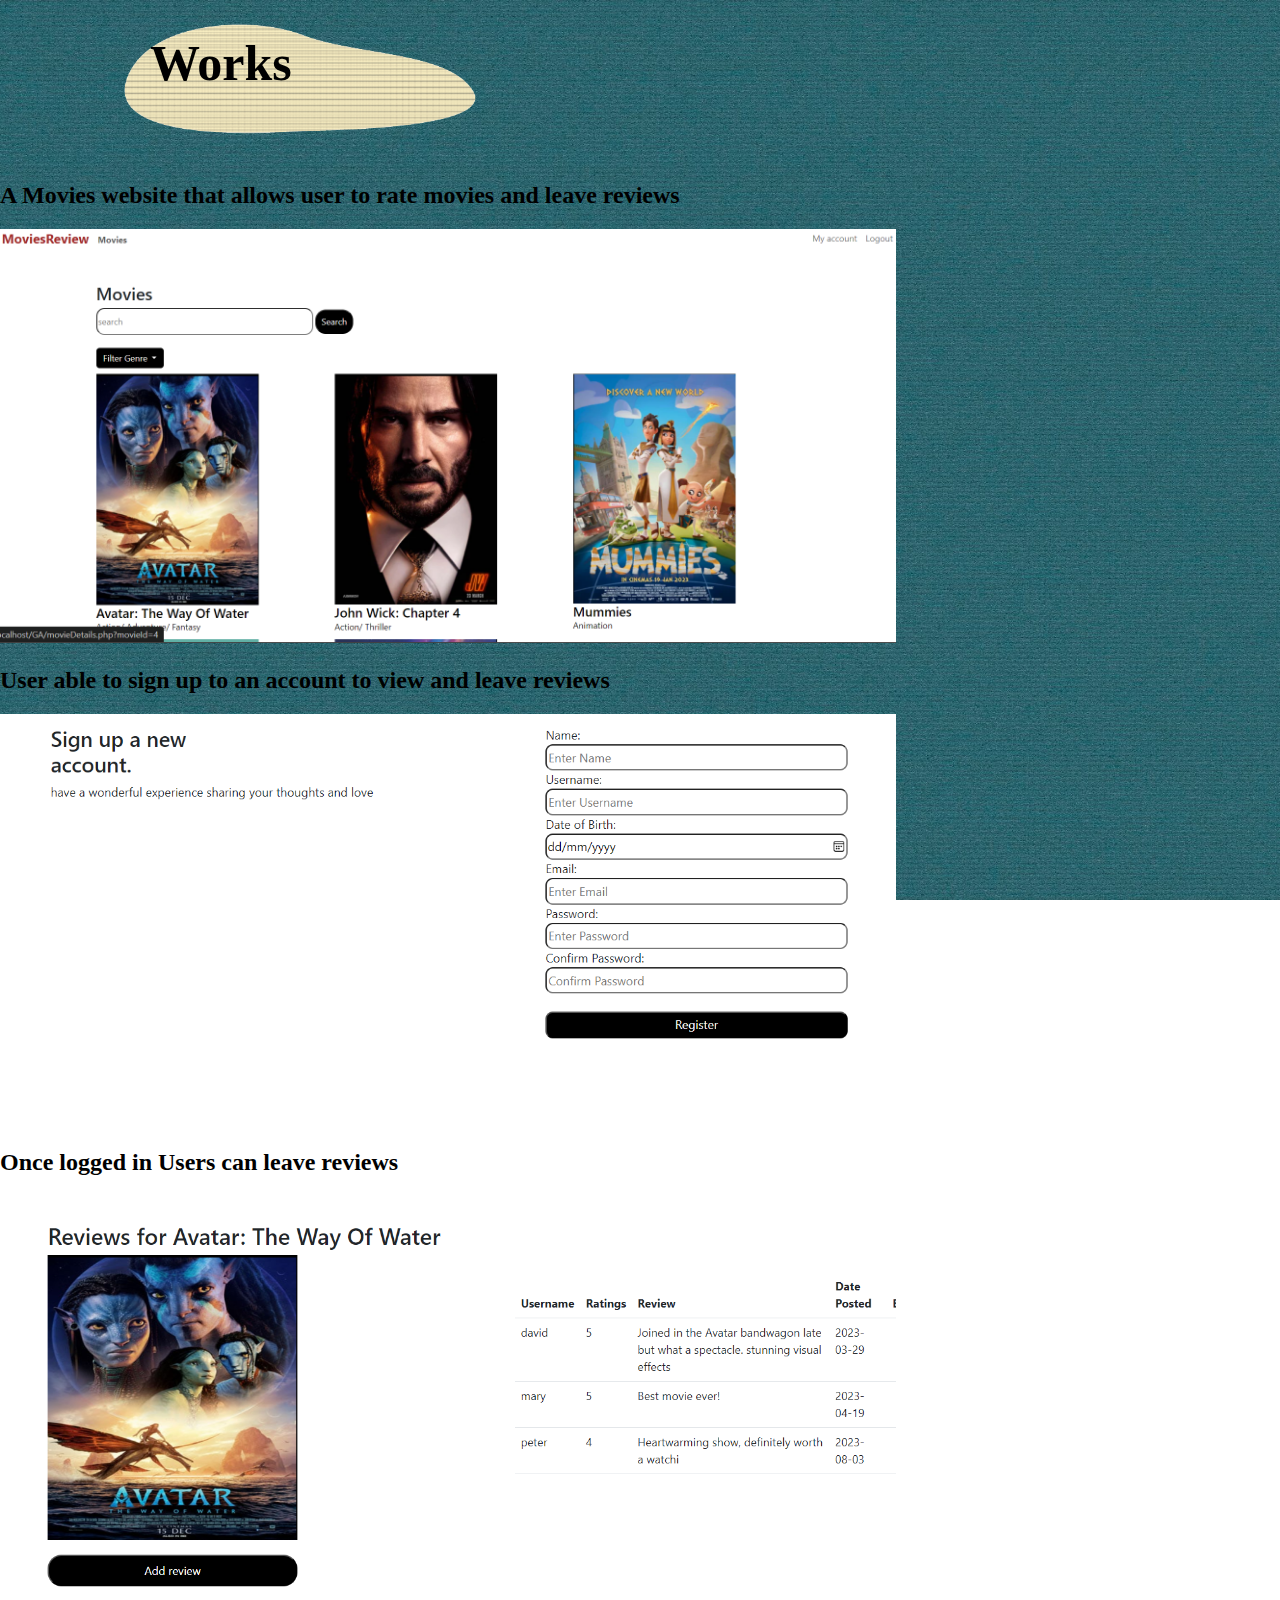
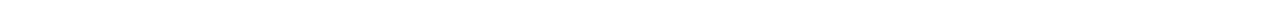
<file: porfolio/moviesSite.html>
<!DOCTYPE html>
<html lang="en">
<head>
    <meta charset="UTF-8">
    <meta name="viewport" content="width=device-width, initial-scale=1.0">
    <title>Document</title>
    <link rel="stylesheet" href="style.css">
    


</head>
<body >

    <h1 class="about">Works</h1>
    <img class="image-topNorm" src="images/aboutRock.svg"><h2>A Movies website that allows user to rate movies and leave reviews</h2>
    <img class="displayW" src="images/Screenshot 2024-01-20 113205.png" style=" margin-left: auto;
    margin-right: auto;"><h2>User able to sign up to an account to view and leave reviews</h2>
        <img class="displayW" src="images/Screenshot 2024-01-20 120857.png" >
    <h2>Once logged in Users can leave reviews</h2>
        <img class="displayW" src="images/Screenshot 2024-01-20 121239.png" >
    



    



    
</body>
</html>
</file>
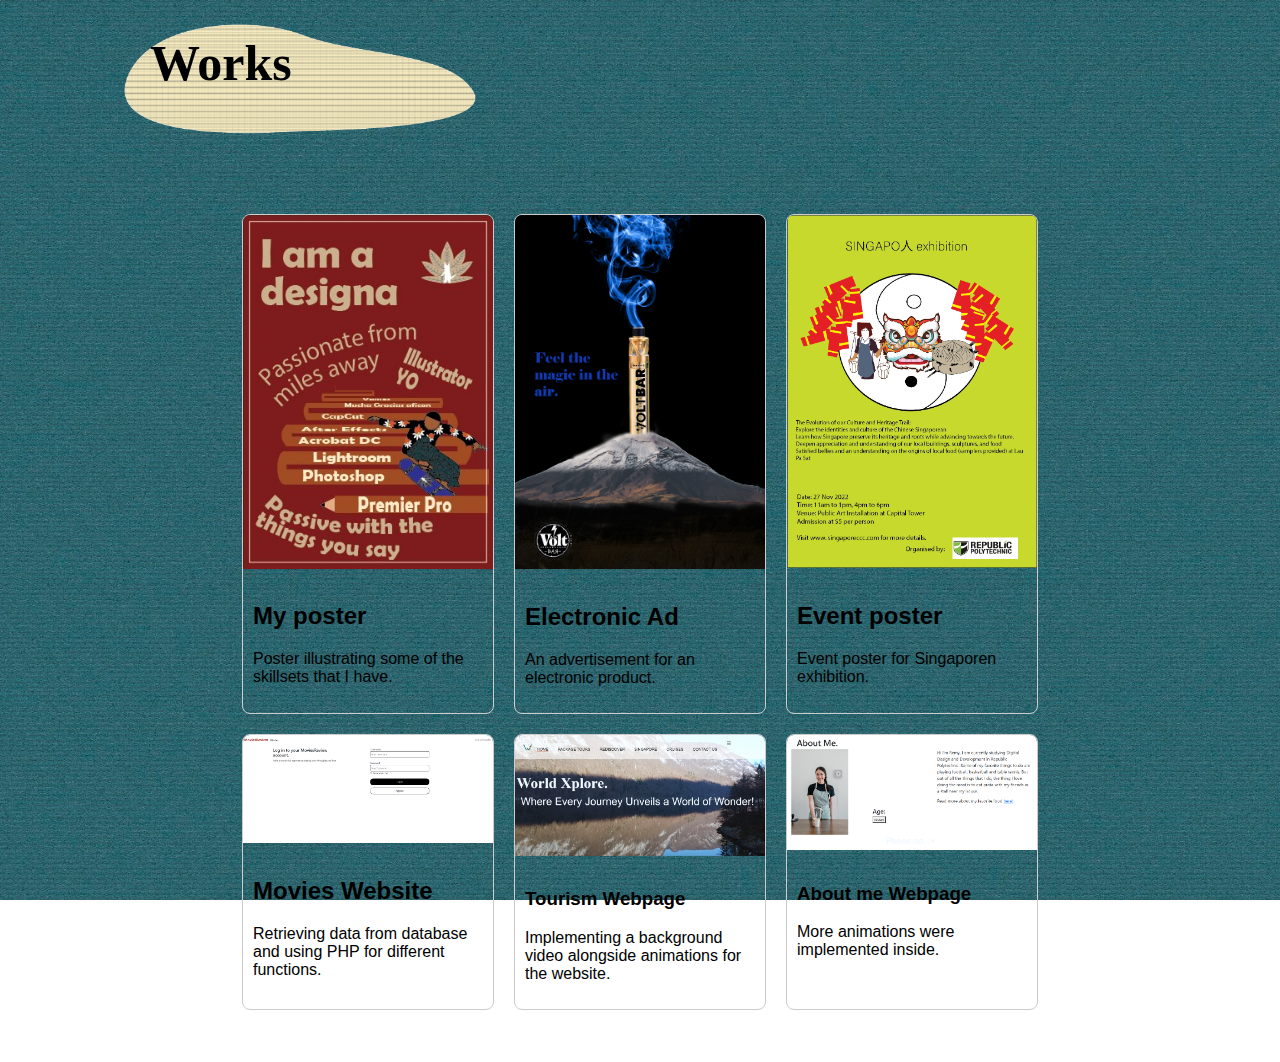
<file: porfolio/works.html>
<!DOCTYPE html>
<html lang="en">
<head>
    <meta charset="UTF-8">
    <meta name="viewport" content="width=device-width, initial-scale=1.0">
    <link rel="stylesheet" href="style.css">


    <title>Document</title>
</head>
<body>
    <h1 class="about">Works</h1>
    <img class="image-topNorm" src="images/aboutRock.svg">
    <!-- <div class="card-container">
        <div class="card" id="card1">
          <img src="images/design.png" alt="Image 1">
          <div class="card-content">
            <h3>Description 1</h3>
            <p>This is the description for image 1.</p>
          </div>
        </div>
    
        <div class="card" id="card2">
          <img src="images/advert.jpg" alt="Image 2">
          <div class="card-content">
            <h3>Description 2</h3>
            <p>This is the description for image 2.</p>
          </div>
        </div>
    
        <div class="card" id="card3">
          <img src="images/Remy_poster.png" alt="Image 3">
          <div class="card-content">
            <h3>Description 3</h3>
            <p>This is the description for image 3.</p>
          </div>
        </div><div class="card" id="card3">
          <img src="images/loginMovies.png" alt="Image 3">
          <div class="card-content">
            <h3>Description 3</h3>
            <p>This is the description for image 3.</p>
          </div>
        </div><div class="card" id="card3">
          <img src="images/Remy_poster.png" alt="Image 3">
          <div class="card-content">
            <h3>Description 3</h3>
            <p>This is the description for image 3.</p>
          </div>
        </div><div class="card" id="card3">
          <img src="images/Remy_poster.png" alt="Image 3">
          <div class="card-content">
            <h3>Description 3</h3>
            <p>This is the description for image 3.</p>
          </div>
        </div>
      </div> -->
      <div class="main-container">
        <div class="card-container">
          <!-- Cards with Vertical Images -->
          <div class="card vertical-card" id="card1"> <a href="moviesSite.html">
            <img src="images/design.jpg" alt="Image 1">
            <div class="card-content">
                <h2 class="paraH">My poster</h2>
                <p class="paraP">Poster illustrating some of the skillsets that I have.</p>
            </div></a>
          </div>
    
          <div class="card vertical-card" id="card2"> <a href="moviesSite.html">
            <img src="images/advert.jpg" alt="Image 2">
            <div class="card-content">
                <h2 class="paraH">Electronic Ad</h2>
                <p class="paraP">An advertisement for an electronic product.</p>
            </div></a>
          </div>
    
          <div class="card vertical-card" id="card3"> <a href="moviesSite.html">
            <img src="images/Remy_poster.png" alt="Image 3">
            <div class="card-content">
                <h2 class="paraH">Event poster</h2>
                <p class="paraP">Event poster for Singaporen exhibition.<p>
            </div></a>
          </div>
    
          <!-- Cards with Horizontal Images -->
          <div class="card horizontal-card" id="card4"> <a href="moviesSite.html">
            <img src="images/loginMovies.png" alt="Horizontal Image 1">
            <div class="card-content">
                <h2 class="paraH">Movies Website</h2>
                <p class="paraP">Retrieving data from database and using PHP for different functions.</p>
            </div></a>
          </div>
    
          <div class="card horizontal-card" id="card5"> <a href="moviesSite.html">
            <img src="images/Screenshot 2024-01-20 114507.png" alt="Horizontal Image 2">
            <div class="card-content">
              <h3>Tourism Webpage</h3>
              <p>Implementing a background video alongside animations for the website.</p>
            </div></a>
          </div>
    
          <div class="card horizontal-card" id="card6">
            <a href="moviesSite.html">
            <img src="images/Screenshot 2024-01-20 114821.png" alt="Horizontal Image 3" >
            <div class="card-content">
              <h3>About me Webpage</h3>
              <p>More animations were implemented inside.</p>
            </div></a>
          </div>
        </div>
      </div>
    
</body>
</html>
</file>
<file: porfolio/style.css>
body {
    margin: 0;
    padding: 0;
    background: url('images/background.jpg') no-repeat center center fixed;
    background-size: cover;
}

/* home */
.container {
    display: flex;
}

.text-section {
    flex: 1;
    
}

.image-section {
    flex: 1;
}

/* Optional: You can add additional styles for better visual presentation */
.text-section img{width: 100%; /* Make the image fill the container */
    height: 70%; /* Maintain aspect ratio */
}

.image-section img {
    width: 100%; /* Make the image fill the container */
    height: 70%; /* Maintain aspect ratio */
    z-index:0;
}
.text-section h1{
    position: absolute;
    top: 9%;
    left: 24%;
    transform: translate(-50%, -50%);
    font-size: 4vw;
    color: white;
    text-shadow: 2px 2px 4px rgba(0, 0, 0, 0.8);
}
.text-section ul{
    position: absolute;
    top: 55%;
    left: 22%;
    transform: translate(-50%, -50%);
    font-size: 2.8vw;
    text-shadow: 2px 2px 4px rgba(0, 0, 0, 0.8);
}
.rockText{
    position: absolute;
    top: 9%;
    left: 24%;
    transform: translate(-50%, -50%);
    font-size: 4vw;
    text-shadow: 2px 2px 4px rgba(0, 0, 0, 0.8);

}

/* about */
.containerAbout {
    display: flex; /* Use flexbox to create a flex container */
    align-items: center; /* Align items vertically in the center */
    margin-left: 0px;
}

.imageAbout {
    width: 400px; /* Set the width of the image */
    height: auto; /* Maintain aspect ratio */
    margin-right: 300px; /* Add margin between the image and paragraph */
    margin-left: -400px;
    margin-top: -30px;
    
}

/* Optional: Add additional styles for the paragraph */
.textAbout {
    font-size: 40px;
    line-height: 1.5;
    margin-left: -140px;
}
.image-top{
    width: 400px;
    height: auto;margin-bottom: 800px;
    margin-left: 80px;
  }
.image-topNorm{
    width: 400px;
    height: auto;
    margin-left: 100px;
  }
.about{
    position: absolute;
    margin-bottom: 820px;
    margin-right: -90px;
    margin-left: 150px;
    font-size: 50px;
}

.column {
    
    float: left;
    width: 30%;
    /* height: 400px; */
    /* margin-left: 10px;
    margin-right: 10px;
    margin-bottom: 90px; */
    border-radius: 1%;
    min-width: 330px;
    font-family: 'Mulish', sans-serif;
    margin-bottom: 600px;
    
  }
  
  .row {
    content: "";
    display: table;
    clear: both;
    margin-top: -750px;
    margin-bottom: 900px;
     margin-left: 80px;  margin-right: 50px; 
  }
  .rowNorm {
    content: "";
    display: table;
    clear: both;
    margin-top: -750px;
    margin-bottom: 900px;
     margin-left: 80px;  margin-right: 50px; 
  }
  .articleImg{
    width: 300px; height: 424px;
 }

 /* contact */
 input[type=text], select, textarea {
    width: 100%;
    padding: 12px;
    border: 1px solid #ccc;
    border-radius: 4px;
    box-sizing: border-box;
    margin-top: 6px;
    margin-bottom: 16px;
    resize: vertical;
  }
  
  input[type=submit] {
    background-color: #04AA6D;
    color: white;
    padding: 12px 20px;
    border: none;
    border-radius: 4px;
    cursor: pointer;
  }
  
  input[type=submit]:hover {
    background-color: #45a049;
  }
  
  
  .containerC {
    border-radius: 5px;
    background-color: #8e1010;
    padding: 30px;
    margin-bottom: 90px;
    margin-top: -1200px;
    
  }
  footer {
    text-align: center;
    background-color: #333; /* Set the background color as desired */
    color: #fff; /* Set the text color as desired */
    padding: 10px; /* Add padding for better visual appearance */
}

footer p {
    margin: 0; /* Remove default margin to ensure text is centered */
}


button {
  /* width: 400px;
  height: auto; margin-bottom: 800px;
  margin-left: 80px; */
  margin-left: 80px;
  margin-top: 40px;
  height: 40px;
  width: 150px;
  font-size: larger;
  text-align: center;
  border-radius: 50px;
}


/* .navbar ul li { 
  list-style: none; 
  display: inline-block; 
  margin: 20px; 
  position: relative; 
} 

.navbar ul li a{ 
  text-decoration: none; 
  color: #000000; 
  text-transform: uppercase; 
  font-size: large; 
} 

.navbar ul li::after{ 
  content: ''; 
  height: 3px; 
  width:0; 
  background: DarkSalmon; 
  position: absolute; 
  left: 0; 
  bottom: -2; 
  transition: 0.5s; 
} 
.navbar ul li:hover::after{ 
  width: 100%; 

}
.navbar {
  position: fixed;
  top: 0;
  left: 0;
  width: 100%;
  background-color: rgba(255, 255, 255, 0.548); 
  z-index: 1; 
  font-family: 'Teko', sans-serif;
} */

/* #overlay {
  display: none;
  position: fixed;
  top: 0;
  left: 0;
  width: 100%;
  height: 100%;
  background: rgba(0, 0, 0, 0.7);
  justify-content: center;
  align-items: center;
}

#popup-image {
  max-width: 80%;
  max-height: 80%;
  border: 2px solid #fff;
  border-radius: 8px;
} */


.worksDiv{
  text-align: center;
}

.main-container {
  font-family: Arial, sans-serif;
  display: flex;
  flex-direction: column;
  align-items: center;
  justify-content: center;
  min-height: 100vh;
  margin: 0;
  margin-left: auto;
  margin-right: auto;
}

.card-container {
  display: flex;
  flex-wrap: wrap;
  justify-content: center;
  max-width: 900px;
  width: 100%;
  margin-left: auto;
  margin-right: auto;
}

.card {
  width: calc(30% - 20px);
  margin: 10px;
  border: 1px solid #ccc;
  border-radius: 8px;
  overflow: hidden;
  cursor: pointer;
  transition: transform 0.2s;
}

.card:hover {
  transform: scale(1.05);
}

.card img {
  width: 100%;
  height: auto;
}

.card-content {
  padding: 10px;
}

.displayW{
  margin-left: auto;
  margin-right: auto;
  width: 70%;
  height: auto;
  margin-left: auto;
  margin-right: auto;
  text-align: center;
}

a {
  text-decoration: none;
  color: black;
}
</file>
